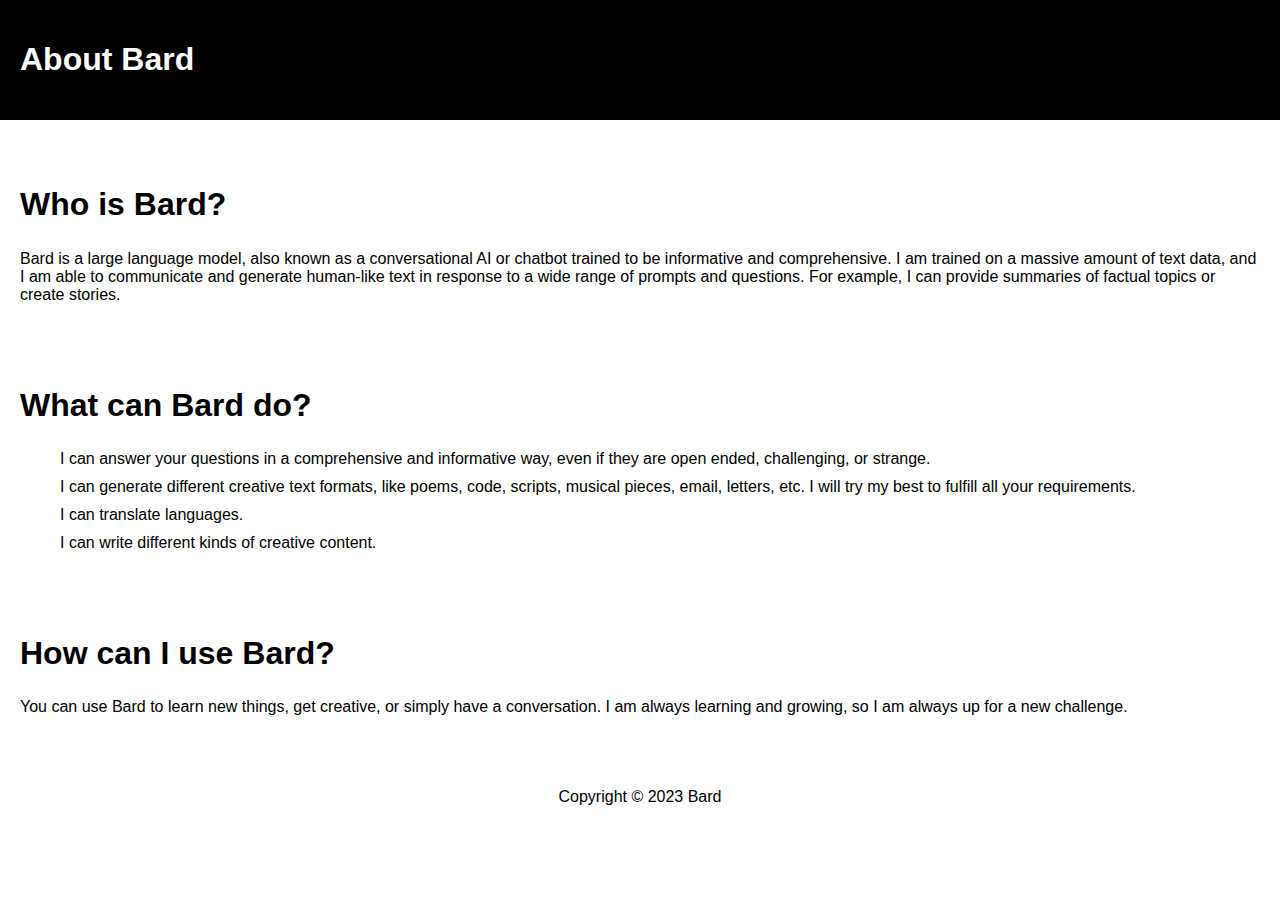
<file: website/bard/index.html>
<!DOCTYPE html>
<html lang="en">
<head>
    <meta charset="UTF-8">
    <meta name="viewport" content="width=device-width, initial-scale=1.0">
    <meta http-equiv="X-UA-Compatible" content="ie=edge">
    <title>About Bard</title>
    <link rel="stylesheet" href="style.css">
</head>
<body>
    <header>
    <h1>About Bard</h1>
    </header>
    <main>
    <section>
        <h2>Who is Bard?</h2>
        <p>Bard is a large language model, also known as a conversational AI or chatbot trained to be informative and comprehensive. I am trained on a massive amount of text data, and I am able to communicate and generate human-like text in response to a wide range of prompts and questions. For example, I can provide summaries of factual topics or create stories.</p>
    </section>
    <section>
        <h2>What can Bard do?</h2>
        <ul>
        <li>I can answer your questions in a comprehensive and informative way, even if they are open ended, challenging, or strange.</li>
        <li>I can generate different creative text formats, like poems, code, scripts, musical pieces, email, letters, etc. I will try my best to fulfill all your requirements.</li>
        <li>I can translate languages.</li>
        <li>I can write different kinds of creative content.</li>
        </ul>
    </section>
    <section>
        <h2>How can I use Bard?</h2>
        <p>You can use Bard to learn new things, get creative, or simply have a conversation. I am always learning and growing, so I am always up for a new challenge.</p>
    </section>
    </main>
    <footer>
    <p>Copyright &copy; 2023 Bard</p>
    </footer>
</body>
</html>
</file>
<file: website/bard/style.css>
body {
    font-family: sans-serif;
    margin: 0;
    padding: 0;
  }
  
  header {
    background-color: #000;
    color: #fff;
    padding: 20px;
  }
  
  main {
    margin-top: 20px;
  }
  
  section {
    padding: 20px;
  }
  
  h1, h2 {
    font-size: 2em;
    font-weight: bold;
  }
  
  p {
    font-size: 1em;
  }
  
  ul {
    list-style-type: none;
  }
  
  li {
    margin-bottom: 10px;
  }
  
  footer {
    text-align: center;
    padding: 20px;
  }
</file>
